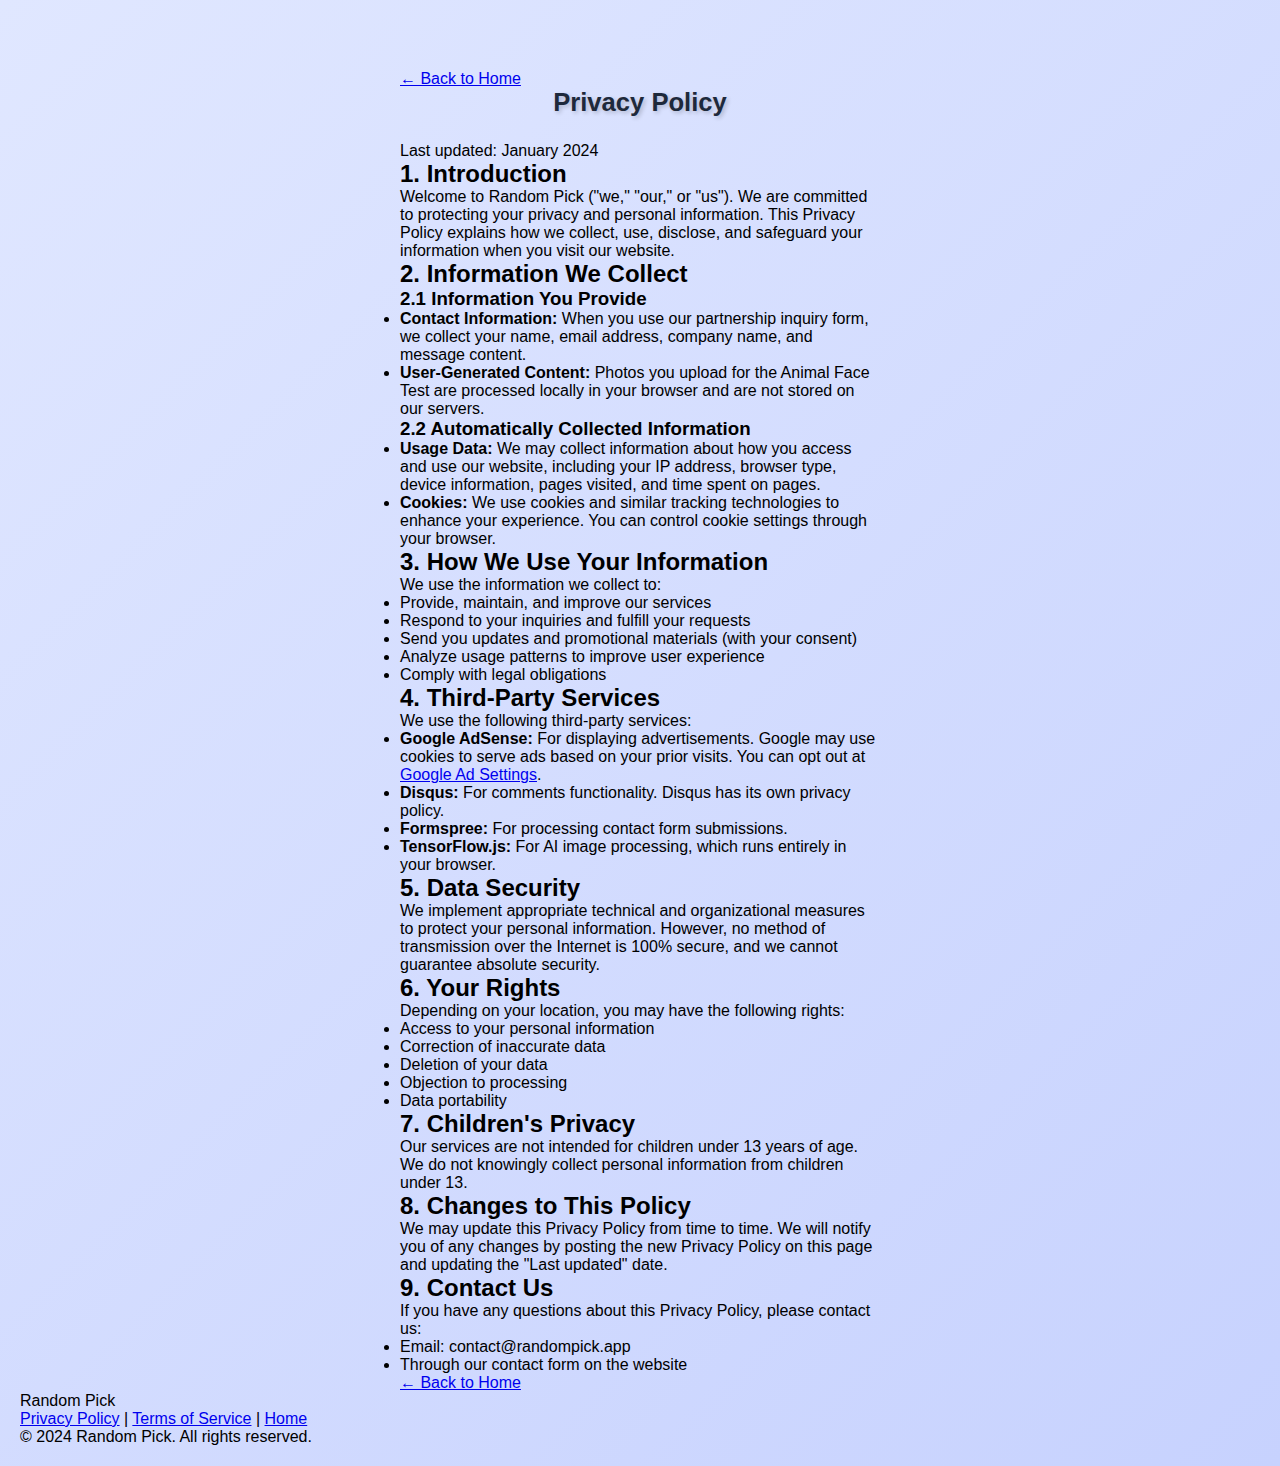
<file: privacy.html>
<!doctype html>
<html lang="ko">
<head>
  <meta charset="UTF-8" />
  <meta name="viewport" content="width=device-width, initial-scale=1.0" />
  <meta name="google-adsense-account" content="ca-pub-6158863961903894">
  <meta name="description" content="Random Pick 개인정보처리방침 - Privacy Policy">
  <meta name="robots" content="index, follow">
  <title>Privacy Policy - Random Pick</title>
  <link href='/style.css' rel='stylesheet'>
  <script async src="https://pagead2.googlesyndication.com/pagead/js/adsbygoogle.js?client=ca-pub-6158863961903894"
     crossorigin="anonymous"></script>
  <script>
    // Apply saved theme
    (function() {
      var theme = localStorage.getItem('theme');
      if (theme) {
        document.documentElement.setAttribute('data-theme', theme);
      } else {
        var prefersDark = window.matchMedia('(prefers-color-scheme: dark)').matches;
        document.documentElement.setAttribute('data-theme', prefersDark ? 'dark' : 'light');
      }
    })();
  </script>
</head>
<body>
  <div class="legal-page">
    <div class="container">
      <a href="/" class="back-link">&larr; Back to Home</a>

      <h1>Privacy Policy</h1>
      <p class="last-updated">Last updated: January 2024</p>

      <div class="legal-content">
        <section>
          <h2>1. Introduction</h2>
          <p>Welcome to Random Pick ("we," "our," or "us"). We are committed to protecting your privacy and personal information. This Privacy Policy explains how we collect, use, disclose, and safeguard your information when you visit our website.</p>
        </section>

        <section>
          <h2>2. Information We Collect</h2>
          <h3>2.1 Information You Provide</h3>
          <ul>
            <li><strong>Contact Information:</strong> When you use our partnership inquiry form, we collect your name, email address, company name, and message content.</li>
            <li><strong>User-Generated Content:</strong> Photos you upload for the Animal Face Test are processed locally in your browser and are not stored on our servers.</li>
          </ul>

          <h3>2.2 Automatically Collected Information</h3>
          <ul>
            <li><strong>Usage Data:</strong> We may collect information about how you access and use our website, including your IP address, browser type, device information, pages visited, and time spent on pages.</li>
            <li><strong>Cookies:</strong> We use cookies and similar tracking technologies to enhance your experience. You can control cookie settings through your browser.</li>
          </ul>
        </section>

        <section>
          <h2>3. How We Use Your Information</h2>
          <p>We use the information we collect to:</p>
          <ul>
            <li>Provide, maintain, and improve our services</li>
            <li>Respond to your inquiries and fulfill your requests</li>
            <li>Send you updates and promotional materials (with your consent)</li>
            <li>Analyze usage patterns to improve user experience</li>
            <li>Comply with legal obligations</li>
          </ul>
        </section>

        <section>
          <h2>4. Third-Party Services</h2>
          <p>We use the following third-party services:</p>
          <ul>
            <li><strong>Google AdSense:</strong> For displaying advertisements. Google may use cookies to serve ads based on your prior visits. You can opt out at <a href="https://www.google.com/settings/ads" target="_blank" rel="noopener">Google Ad Settings</a>.</li>
            <li><strong>Disqus:</strong> For comments functionality. Disqus has its own privacy policy.</li>
            <li><strong>Formspree:</strong> For processing contact form submissions.</li>
            <li><strong>TensorFlow.js:</strong> For AI image processing, which runs entirely in your browser.</li>
          </ul>
        </section>

        <section>
          <h2>5. Data Security</h2>
          <p>We implement appropriate technical and organizational measures to protect your personal information. However, no method of transmission over the Internet is 100% secure, and we cannot guarantee absolute security.</p>
        </section>

        <section>
          <h2>6. Your Rights</h2>
          <p>Depending on your location, you may have the following rights:</p>
          <ul>
            <li>Access to your personal information</li>
            <li>Correction of inaccurate data</li>
            <li>Deletion of your data</li>
            <li>Objection to processing</li>
            <li>Data portability</li>
          </ul>
        </section>

        <section>
          <h2>7. Children's Privacy</h2>
          <p>Our services are not intended for children under 13 years of age. We do not knowingly collect personal information from children under 13.</p>
        </section>

        <section>
          <h2>8. Changes to This Policy</h2>
          <p>We may update this Privacy Policy from time to time. We will notify you of any changes by posting the new Privacy Policy on this page and updating the "Last updated" date.</p>
        </section>

        <section>
          <h2>9. Contact Us</h2>
          <p>If you have any questions about this Privacy Policy, please contact us:</p>
          <ul>
            <li>Email: contact@randompick.app</li>
            <li>Through our contact form on the website</li>
          </ul>
        </section>
      </div>

      <a href="/" class="back-link">&larr; Back to Home</a>
    </div>
  </div>

  <footer class="site-footer">
    <div class="footer-content">
      <div class="footer-main">
        <p class="footer-brand">Random Pick</p>
      </div>
      <div class="footer-links">
        <a href="/privacy.html">Privacy Policy</a>
        <span class="footer-divider">|</span>
        <a href="/terms.html">Terms of Service</a>
        <span class="footer-divider">|</span>
        <a href="/">Home</a>
      </div>
      <p class="footer-copyright">&copy; 2024 Random Pick. All rights reserved.</p>
    </div>
  </footer>
</body>
</html>
</file>
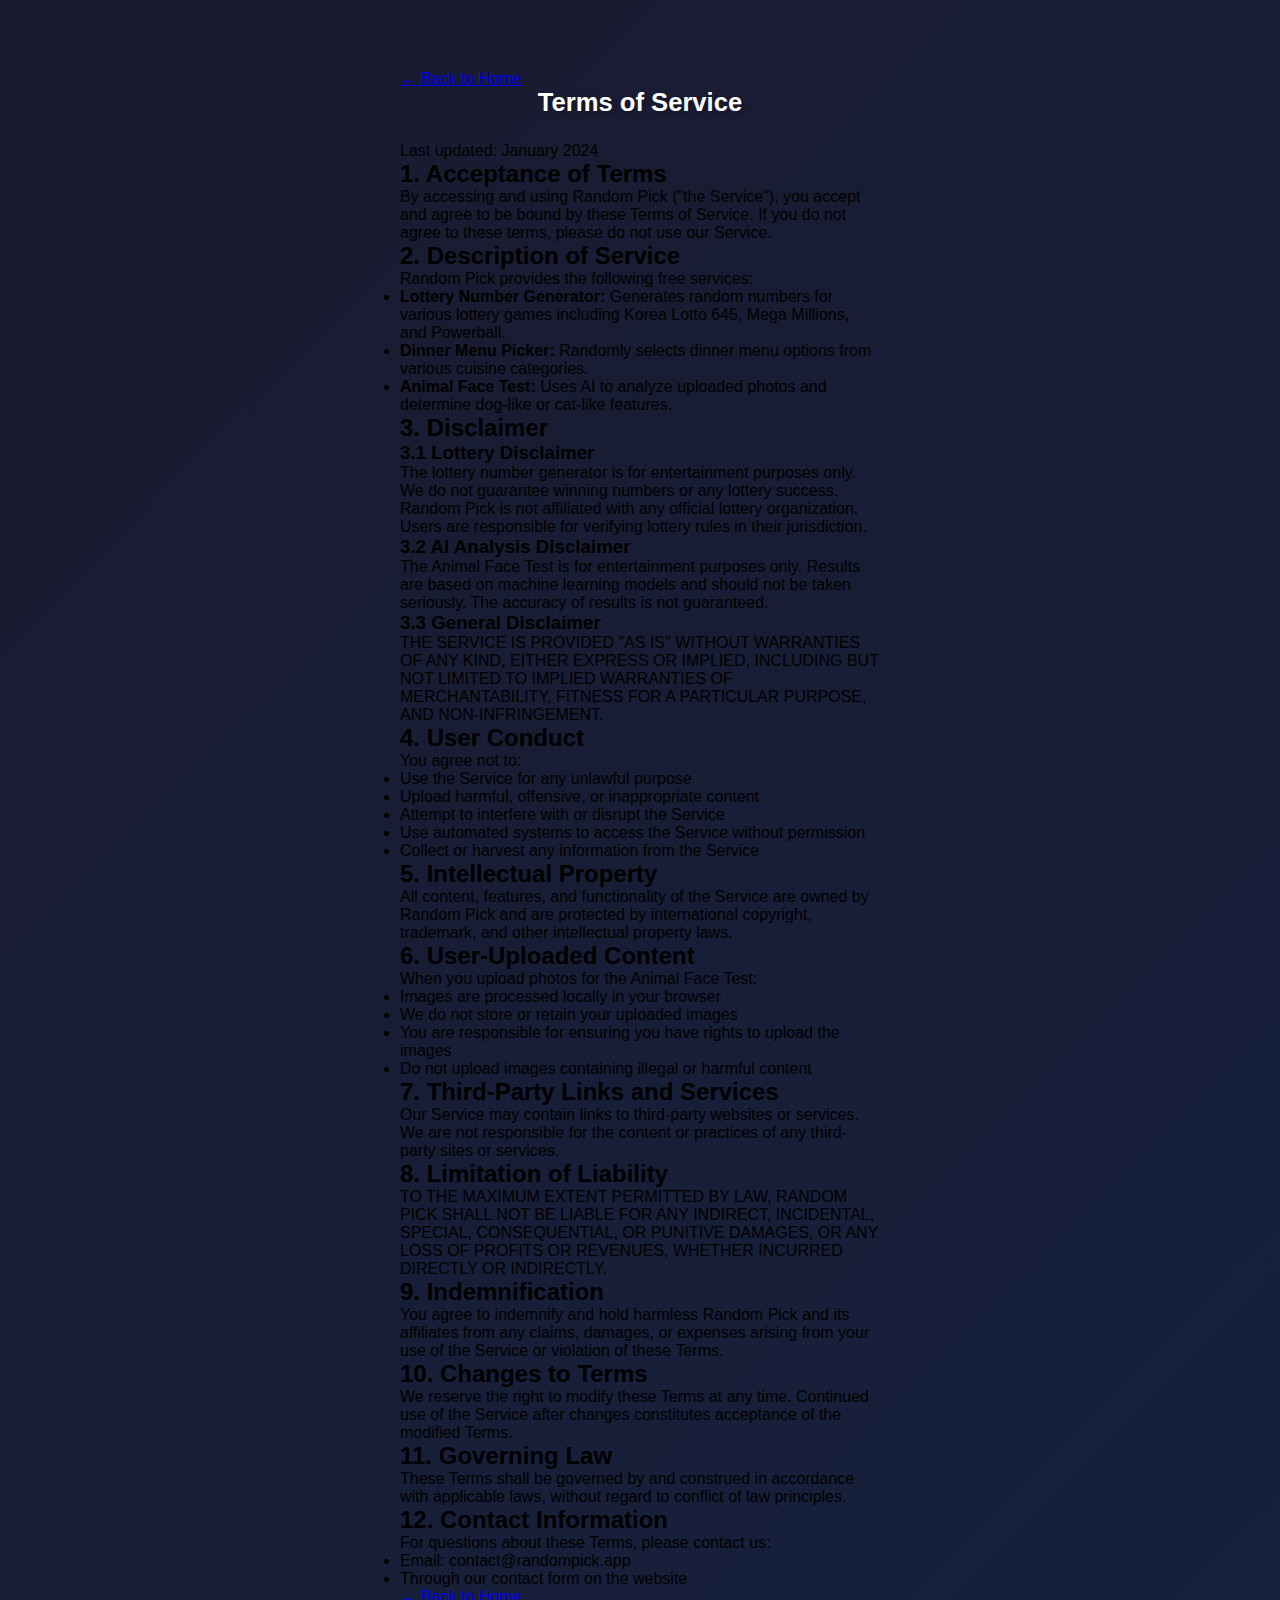
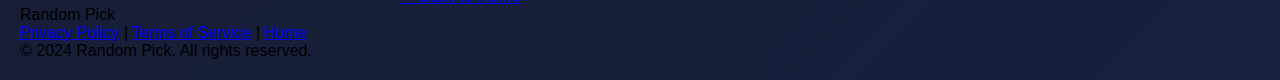
<file: terms.html>
<!doctype html>
<html lang="ko">
<head>
  <meta charset="UTF-8" />
  <meta name="viewport" content="width=device-width, initial-scale=1.0" />
  <meta name="google-adsense-account" content="ca-pub-6158863961903894">
  <meta name="description" content="Random Pick 이용약관 - Terms of Service">
  <meta name="robots" content="index, follow">
  <title>Terms of Service - Random Pick</title>
  <link href='/style.css' rel='stylesheet'>
  <script async src="https://pagead2.googlesyndication.com/pagead/js/adsbygoogle.js?client=ca-pub-6158863961903894"
     crossorigin="anonymous"></script>
</head>
<body>
  <div class="legal-page">
    <div class="container">
      <a href="/" class="back-link">&larr; Back to Home</a>

      <h1>Terms of Service</h1>
      <p class="last-updated">Last updated: January 2024</p>

      <div class="legal-content">
        <section>
          <h2>1. Acceptance of Terms</h2>
          <p>By accessing and using Random Pick ("the Service"), you accept and agree to be bound by these Terms of Service. If you do not agree to these terms, please do not use our Service.</p>
        </section>

        <section>
          <h2>2. Description of Service</h2>
          <p>Random Pick provides the following free services:</p>
          <ul>
            <li><strong>Lottery Number Generator:</strong> Generates random numbers for various lottery games including Korea Lotto 645, Mega Millions, and Powerball.</li>
            <li><strong>Dinner Menu Picker:</strong> Randomly selects dinner menu options from various cuisine categories.</li>
            <li><strong>Animal Face Test:</strong> Uses AI to analyze uploaded photos and determine dog-like or cat-like features.</li>
          </ul>
        </section>

        <section>
          <h2>3. Disclaimer</h2>
          <h3>3.1 Lottery Disclaimer</h3>
          <p>The lottery number generator is for entertainment purposes only. We do not guarantee winning numbers or any lottery success. Random Pick is not affiliated with any official lottery organization. Users are responsible for verifying lottery rules in their jurisdiction.</p>

          <h3>3.2 AI Analysis Disclaimer</h3>
          <p>The Animal Face Test is for entertainment purposes only. Results are based on machine learning models and should not be taken seriously. The accuracy of results is not guaranteed.</p>

          <h3>3.3 General Disclaimer</h3>
          <p>THE SERVICE IS PROVIDED "AS IS" WITHOUT WARRANTIES OF ANY KIND, EITHER EXPRESS OR IMPLIED, INCLUDING BUT NOT LIMITED TO IMPLIED WARRANTIES OF MERCHANTABILITY, FITNESS FOR A PARTICULAR PURPOSE, AND NON-INFRINGEMENT.</p>
        </section>

        <section>
          <h2>4. User Conduct</h2>
          <p>You agree not to:</p>
          <ul>
            <li>Use the Service for any unlawful purpose</li>
            <li>Upload harmful, offensive, or inappropriate content</li>
            <li>Attempt to interfere with or disrupt the Service</li>
            <li>Use automated systems to access the Service without permission</li>
            <li>Collect or harvest any information from the Service</li>
          </ul>
        </section>

        <section>
          <h2>5. Intellectual Property</h2>
          <p>All content, features, and functionality of the Service are owned by Random Pick and are protected by international copyright, trademark, and other intellectual property laws.</p>
        </section>

        <section>
          <h2>6. User-Uploaded Content</h2>
          <p>When you upload photos for the Animal Face Test:</p>
          <ul>
            <li>Images are processed locally in your browser</li>
            <li>We do not store or retain your uploaded images</li>
            <li>You are responsible for ensuring you have rights to upload the images</li>
            <li>Do not upload images containing illegal or harmful content</li>
          </ul>
        </section>

        <section>
          <h2>7. Third-Party Links and Services</h2>
          <p>Our Service may contain links to third-party websites or services. We are not responsible for the content or practices of any third-party sites or services.</p>
        </section>

        <section>
          <h2>8. Limitation of Liability</h2>
          <p>TO THE MAXIMUM EXTENT PERMITTED BY LAW, RANDOM PICK SHALL NOT BE LIABLE FOR ANY INDIRECT, INCIDENTAL, SPECIAL, CONSEQUENTIAL, OR PUNITIVE DAMAGES, OR ANY LOSS OF PROFITS OR REVENUES, WHETHER INCURRED DIRECTLY OR INDIRECTLY.</p>
        </section>

        <section>
          <h2>9. Indemnification</h2>
          <p>You agree to indemnify and hold harmless Random Pick and its affiliates from any claims, damages, or expenses arising from your use of the Service or violation of these Terms.</p>
        </section>

        <section>
          <h2>10. Changes to Terms</h2>
          <p>We reserve the right to modify these Terms at any time. Continued use of the Service after changes constitutes acceptance of the modified Terms.</p>
        </section>

        <section>
          <h2>11. Governing Law</h2>
          <p>These Terms shall be governed by and construed in accordance with applicable laws, without regard to conflict of law principles.</p>
        </section>

        <section>
          <h2>12. Contact Information</h2>
          <p>For questions about these Terms, please contact us:</p>
          <ul>
            <li>Email: contact@randompick.app</li>
            <li>Through our contact form on the website</li>
          </ul>
        </section>
      </div>

      <a href="/" class="back-link">&larr; Back to Home</a>
    </div>
  </div>

  <footer class="site-footer">
    <div class="footer-content">
      <div class="footer-main">
        <p class="footer-brand">Random Pick</p>
      </div>
      <div class="footer-links">
        <a href="/privacy.html">Privacy Policy</a>
        <span class="footer-divider">|</span>
        <a href="/terms.html">Terms of Service</a>
        <span class="footer-divider">|</span>
        <a href="/">Home</a>
      </div>
      <p class="footer-copyright">&copy; 2024 Random Pick. All rights reserved.</p>
    </div>
  </footer>
</body>
</html>
</file>
<file: style.css>
* {
  margin: 0;
  padding: 0;
  box-sizing: border-box;
}

/* Theme Variables */
:root {
  --bg-gradient-start: #1a1a2e;
  --bg-gradient-end: #16213e;
  --text-primary: #fff;
  --card-bg: rgba(255, 255, 255, 0.95);
  --card-shadow: rgba(0, 0, 0, 0.3);
  --info-text: #666;
  --toggle-bg: #374151;
  --toolbar-bg: rgba(0, 0, 0, 0.2);
}

[data-theme="light"] {
  --bg-gradient-start: #e0e7ff;
  --bg-gradient-end: #c7d2fe;
  --text-primary: #1e293b;
  --card-bg: rgba(255, 255, 255, 0.98);
  --card-shadow: rgba(0, 0, 0, 0.15);
  --info-text: #64748b;
  --toggle-bg: #cbd5e1;
  --toolbar-bg: rgba(255, 255, 255, 0.3);
}

body {
  font-family: 'Segoe UI', Tahoma, Geneva, Verdana, sans-serif;
  background: linear-gradient(135deg, var(--bg-gradient-start) 0%, var(--bg-gradient-end) 100%);
  min-height: 100vh;
  padding: 20px;
  padding-top: 70px;
  transition: background 0.3s ease;
}

/* Top Toolbar */
.toolbar {
  position: fixed;
  top: 0;
  left: 0;
  right: 0;
  height: 50px;
  background: var(--toolbar-bg);
  backdrop-filter: blur(10px);
  -webkit-backdrop-filter: blur(10px);
  display: flex;
  justify-content: flex-end;
  align-items: center;
  padding: 0 15px;
  gap: 10px;
  z-index: 1000;
  transition: background 0.3s ease;
}

.toolbar-btn {
  height: 34px;
  background: var(--toggle-bg);
  border: none;
  border-radius: 17px;
  cursor: pointer;
  display: flex;
  align-items: center;
  justify-content: center;
  transition: background 0.3s ease, transform 0.2s ease;
}

.toolbar-btn:hover {
  transform: scale(1.05);
}

.toolbar-btn:active {
  transform: scale(0.95);
}

/* Language Toggle */
.lang-toggle {
  width: 50px;
  padding: 0 12px;
}

.lang-text {
  font-size: 13px;
  font-weight: bold;
  color: var(--text-primary);
  transition: color 0.3s ease;
}

/* Theme Toggle Button */
.theme-toggle {
  width: 60px;
  padding: 4px 8px;
  justify-content: space-between;
}

.theme-toggle .icon-sun,
.theme-toggle .icon-moon {
  font-size: 16px;
  transition: opacity 0.3s ease;
}

.theme-toggle .icon-sun {
  opacity: 0.4;
  color: #fbbf24;
}

.theme-toggle .icon-moon {
  opacity: 1;
  color: #f1f5f9;
}

[data-theme="light"] .theme-toggle .icon-sun {
  opacity: 1;
}

[data-theme="light"] .theme-toggle .icon-moon {
  opacity: 0.4;
}

/* Container */
.container {
  max-width: 500px;
  margin: 0 auto;
  padding: 0 10px;
}

h1 {
  text-align: center;
  color: var(--text-primary);
  font-size: 1.6rem;
  margin-bottom: 25px;
  text-shadow: 2px 2px 4px rgba(0, 0, 0, 0.2);
  transition: color 0.3s ease;
  word-break: keep-all;
}

/* Lottery Card */
.lottery-card {
  background: var(--card-bg);
  border-radius: 20px;
  padding: 20px;
  margin-bottom: 15px;
  box-shadow: 0 10px 30px var(--card-shadow);
  transition: background 0.3s ease, box-shadow 0.3s ease;
}

.lottery-header {
  text-align: center;
  margin-bottom: 15px;
}

.lottery-header h2 {
  font-size: 1.4rem;
  margin-bottom: 5px;
}

.lotto645 .lottery-header h2 {
  color: #00a651;
}

.mega-millions .lottery-header h2 {
  color: #c9a227;
}

.powerball .lottery-header h2 {
  color: #e31837;
}

.lottery-info {
  font-size: 0.85rem;
  color: var(--info-text);
  transition: color 0.3s ease;
}

/* Numbers Container */
.numbers-container {
  display: flex;
  justify-content: center;
  gap: 8px;
  margin-bottom: 15px;
  flex-wrap: wrap;
}

/* Ball Styles */
.ball {
  width: 46px;
  height: 46px;
  border-radius: 50%;
  display: flex;
  align-items: center;
  justify-content: center;
  font-size: 1.1rem;
  font-weight: bold;
  color: #333;
  box-shadow:
    inset 0 -5px 10px rgba(0, 0, 0, 0.2),
    0 5px 15px rgba(0, 0, 0, 0.2);
  transition: transform 0.3s ease, box-shadow 0.3s ease;
}

.ball:hover {
  transform: scale(1.1);
}

.ball.white {
  background: linear-gradient(145deg, #ffffff, #e6e6e6);
  border: 2px solid #ccc;
}

/* Lotto 645 color balls */
.ball.lotto-yellow {
  background: linear-gradient(145deg, #ffd700, #e6c200);
  color: #333;
}

.ball.lotto-blue {
  background: linear-gradient(145deg, #4da6ff, #0080ff);
  color: #fff;
  text-shadow: 1px 1px 2px rgba(0, 0, 0, 0.3);
}

.ball.lotto-red {
  background: linear-gradient(145deg, #ff6b6b, #e63946);
  color: #fff;
  text-shadow: 1px 1px 2px rgba(0, 0, 0, 0.3);
}

.ball.lotto-gray {
  background: linear-gradient(145deg, #9e9e9e, #757575);
  color: #fff;
  text-shadow: 1px 1px 2px rgba(0, 0, 0, 0.3);
}

.ball.lotto-green {
  background: linear-gradient(145deg, #4caf50, #388e3c);
  color: #fff;
  text-shadow: 1px 1px 2px rgba(0, 0, 0, 0.3);
}

.ball.mega {
  background: linear-gradient(145deg, #ffd700, #c9a227);
  color: #fff;
  text-shadow: 1px 1px 2px rgba(0, 0, 0, 0.3);
}

.ball.power {
  background: linear-gradient(145deg, #ff4d4d, #e31837);
  color: #fff;
  text-shadow: 1px 1px 2px rgba(0, 0, 0, 0.3);
}

/* Generate Buttons */
.generate-btn {
  width: 100%;
  padding: 14px;
  border: none;
  border-radius: 10px;
  font-size: 1rem;
  font-weight: bold;
  color: #fff;
  cursor: pointer;
  transition: transform 0.2s ease, box-shadow 0.2s ease;
}

.generate-btn:hover {
  transform: translateY(-2px);
  box-shadow: 0 5px 20px rgba(0, 0, 0, 0.3);
}

.generate-btn:active {
  transform: translateY(0);
}

.mega-btn {
  background: linear-gradient(135deg, #c9a227, #a88419);
}

.power-btn {
  background: linear-gradient(135deg, #e31837, #b8142c);
}

.lotto-btn {
  background: linear-gradient(135deg, #00a651, #008c44);
}

.all-btn {
  background: linear-gradient(135deg, #6366f1, #4f46e5);
  margin-top: 10px;
}

/* Animation for number generation */
@keyframes bounce {
  0%, 100% { transform: scale(1); }
  50% { transform: scale(1.2); }
}

.ball.animate {
  animation: bounce 0.3s ease;
}

/* Responsive - Tablet */
@media (max-width: 600px) {
  body {
    padding: 15px;
    padding-top: 65px;
  }

  h1 {
    font-size: 1.4rem;
    margin-bottom: 20px;
  }

  .lottery-card {
    padding: 18px;
    border-radius: 16px;
  }

  .lottery-header h2 {
    font-size: 1.3rem;
  }
}

/* Responsive - Mobile */
@media (max-width: 400px) {
  body {
    padding: 10px;
    padding-top: 60px;
  }

  .toolbar {
    height: 45px;
    padding: 0 10px;
    gap: 8px;
  }

  .toolbar-btn {
    height: 30px;
  }

  .lang-toggle {
    width: 44px;
    padding: 0 10px;
  }

  .lang-text {
    font-size: 12px;
  }

  .theme-toggle {
    width: 52px;
    padding: 3px 6px;
  }

  .theme-toggle .icon-sun,
  .theme-toggle .icon-moon {
    font-size: 14px;
  }

  .container {
    padding: 0 5px;
  }

  h1 {
    font-size: 1.2rem;
    margin-bottom: 15px;
  }

  .lottery-card {
    padding: 15px;
    margin-bottom: 12px;
    border-radius: 14px;
  }

  .lottery-header {
    margin-bottom: 12px;
  }

  .lottery-header h2 {
    font-size: 1.2rem;
  }

  .lottery-info {
    font-size: 0.8rem;
  }

  .numbers-container {
    gap: 6px;
    margin-bottom: 12px;
  }

  .ball {
    width: 40px;
    height: 40px;
    font-size: 0.95rem;
  }

  .generate-btn {
    padding: 12px;
    font-size: 0.9rem;
    border-radius: 8px;
  }

  .all-btn {
    margin-top: 8px;
  }
}

/* Responsive - Very Small */
@media (max-width: 340px) {
  .ball {
    width: 36px;
    height: 36px;
    font-size: 0.85rem;
  }

  .numbers-container {
    gap: 5px;
  }

  h1 {
    font-size: 1.1rem;
  }
}
</file>
